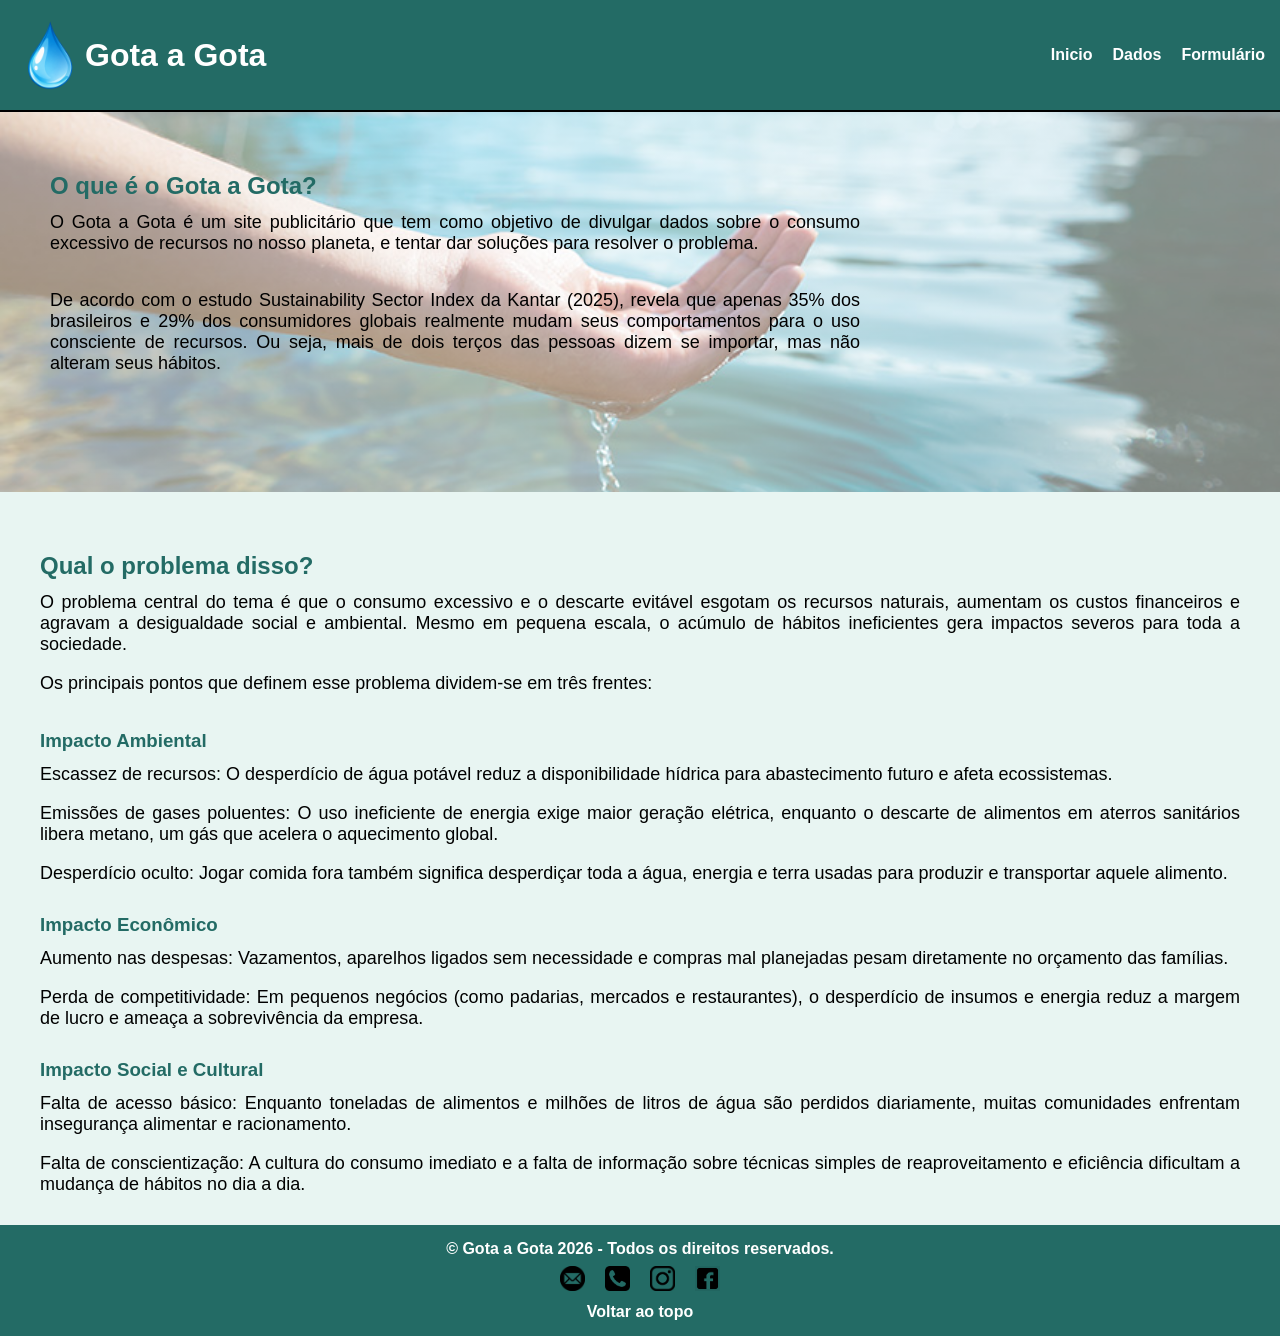
<file: index.html>
<!DOCTYPE html>
<html lang="pt-br">
<head>
    <meta charset="UTF-8">
    <meta name="viewport" content="width=device-width, initial-scale=1.0">
    <title>Página inicial</title>
    <link rel="icon" href="img/Gota d’água.png"> <!--Icone de Gota d'água na guia-->
    <link rel="stylesheet" href="style.css"> <!--Arquivo CSS-->
</head>
<body>
    <header> <!--Cabeçalho da página-->
        <div class="logomarca"> <!--Seção para logo e título juntos-->   
        <img src="img/Gota d’água.png" alt="Imagem de uma gota de chuva" class="logo">
        <h1>Gota a Gota</h1>
        </div>
        <nav> <!--Navegação da página-->
            <ul>
                <li><a href="index.html">Inicio</a></li> <!--Página atual-->
                <li><a href="dados.html">Dados</a></li> <!--Redirecionamento para segunda página do site contendo dados de pesquisa-->
                <li><a href="formulario.html">Formulário</a></li> <!--Redirecionamento para terceira página do site contendo o formulário-->
            </ul>
        </nav>
    </header>

    <main> <!--Conteúdo principal da página-->
        <section class="banner"> <!--Seção de fundo de imagem-->
            <div class="banner-texto"> <!--Seção para texto em cima da imagem-->
                <h2>O que é o Gota a Gota?</h2>
                <p>O Gota a Gota é um site publicitário que tem como objetivo de divulgar dados sobre o consumo excessivo de recursos no nosso planeta, e tentar dar soluções para resolver o problema.</p><br><br>
                <p>De acordo com o estudo Sustainability Sector Index da Kantar (2025), revela que apenas 35% dos brasileiros e 29% dos consumidores globais realmente mudam seus comportamentos para o uso consciente de recursos. Ou seja, mais de dois terços das pessoas dizem se importar, mas não alteram seus hábitos.</p>
            </div>
        </section>

        <section class="texto"> <!--Seção de texto explicando a problematica do tema-->
            <h2>Qual o problema disso?</h2>
            <p>O problema central do tema é que o consumo excessivo e o descarte evitável esgotam os recursos naturais, aumentam os custos financeiros e agravam a desigualdade social e ambiental. Mesmo em pequena escala, o acúmulo de hábitos ineficientes gera impactos severos para toda a sociedade.</p>
            <p>Os principais pontos que definem esse problema dividem-se em três frentes:</p><br>

            <article class="secao"> <!--Subseção de texto explicando a problematica do tema-->
                <h3>Impacto Ambiental</h3>
                <p>Escassez de recursos: O desperdício de água potável reduz a disponibilidade hídrica para abastecimento futuro e afeta ecossistemas.</p>
                <p>Emissões de gases poluentes: O uso ineficiente de energia exige maior geração elétrica, enquanto o descarte de alimentos em aterros sanitários libera metano, um gás que acelera o aquecimento global.</p>
                <p>Desperdício oculto: Jogar comida fora também significa desperdiçar toda a água, energia e terra usadas para produzir e transportar aquele alimento.</p>
            </article>

            <article class="secao"> <!--Subseção de texto explicando a problematica do tema-->
                <h3>Impacto Econômico</h3>
                <p>Aumento nas despesas: Vazamentos, aparelhos ligados sem necessidade e compras mal planejadas pesam diretamente no orçamento das famílias.</p>
                <p>Perda de competitividade: Em pequenos negócios (como padarias, mercados e restaurantes), o desperdício de insumos e energia reduz a margem de lucro e ameaça a sobrevivência da empresa.</p>
            </article>

            <article class="secao"> <!--Subseção de texto explicando a problematica do tema-->
                <h3>Impacto Social e Cultural</h3>
                <p>Falta de acesso básico: Enquanto toneladas de alimentos e milhões de litros de água são perdidos diariamente, muitas comunidades enfrentam insegurança alimentar e racionamento.</p>
                <p>Falta de conscientização: A cultura do consumo imediato e a falta de informação sobre técnicas simples de reaproveitamento e eficiência dificultam a mudança de hábitos no dia a dia.</p>
            </article>
        </section>
    </main>

    <footer> <!--Rodapé da página-->
        <p>&copy; Gota a Gota 2026 - Todos os direitos reservados.</p>
        <div class="img-footer"> <!--Seção para linha horizontal da página-->
            <a href="#"><img src="img/email.png" alt="Logo de email"></a>
            <a href="#"><img src="img/tel.png" alt="Logo de telefone"></a>
            <a href="#"><img src="img/insta.png" alt="Logo do instagram"></a>
            <a href="#"><img src="img/facebook.png" alt="Logo do facebook"></a>
        </div>
        <a href="#">Voltar ao topo</a> <!--Redireciona para o topo da imagem-->
    </footer>
</body>
</html>
</file>
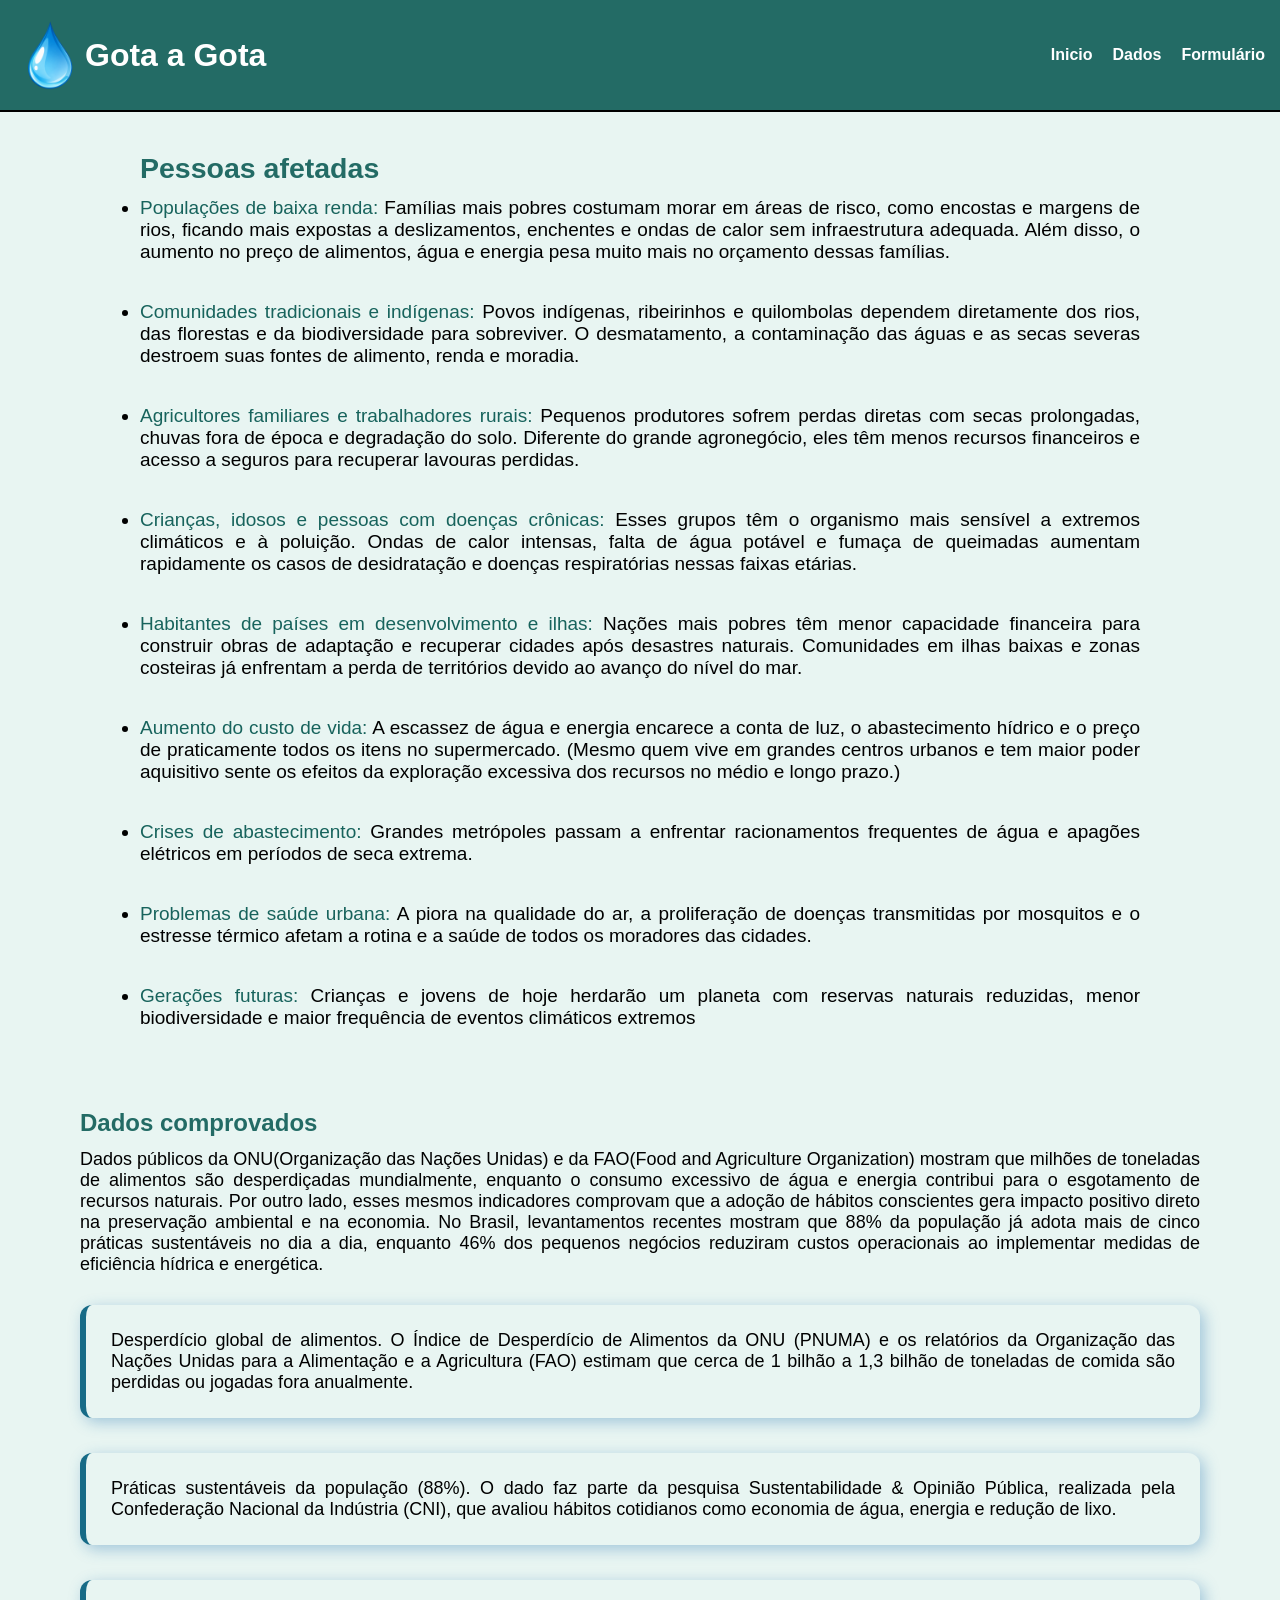
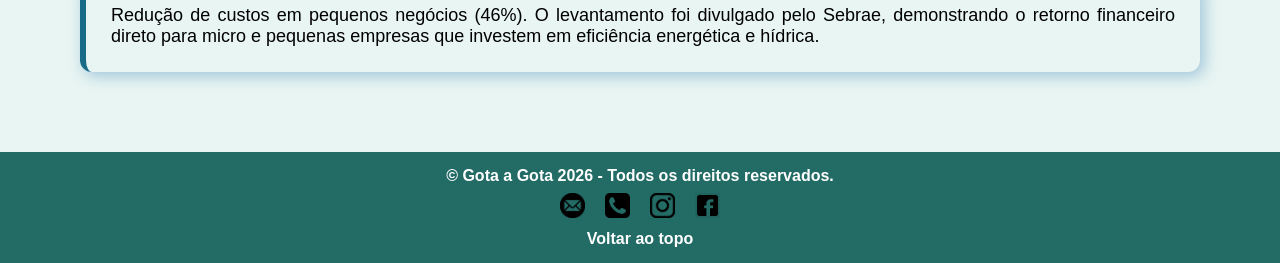
<file: dados.html>
<!DOCTYPE html>
<html lang="pt-br">
<head>
    <meta charset="UTF-8">
    <meta name="viewport" content="width=device-width, initial-scale=1.0">
    <title>Segunda página</title>
    <link rel="icon" href="img/Gota d’água.png"> <!--Icone de Gota d'água na guia-->
    <link rel="stylesheet" href="style.css"> <!--Arquivo CSS-->
</head>
<body>
    <header> <!--Cabeçalho da página-->
        <div class="logomarca"> <!--Seção para logo e título juntos-->    
        <img src="img/Gota d’água.png" alt="Imagem de uma gota de chuva" class="logo">
        <h1>Gota a Gota</h1>
        </div>
        <nav> <!--Navegação da página-->
            <ul>
                <li><a href="index.html">Inicio</a></li> <!--Redirecionamento para primeira página do site-->
                <li><a href="dados.html">Dados</a></li> <!--Página atual-->
                <li><a href="formulario.html">Formulário</a></li> <!--Redirecionamento para terceira página do site contendo o formulário-->
            </ul>
            </ul>
        </nav>
    </header>

    <main> <!--Conteúdo principal da página-->
        <section class="problemas"> <!--Seção de texto listando pessoas afetadas ao tema abordado-->
            <h2>Pessoas afetadas</h2>
            <ul> <!--Lista de pessoas afetadas-->
                <li><span>Populações de baixa renda:</span> Famílias mais pobres costumam morar em áreas de risco, como encostas e margens de rios, ficando mais expostas a deslizamentos, enchentes e ondas de calor sem infraestrutura adequada. Além disso, o aumento no preço de alimentos, água e energia pesa muito mais no orçamento dessas famílias.</li>

                <li><span>Comunidades tradicionais e indígenas:</span> Povos indígenas, ribeirinhos e quilombolas dependem diretamente dos rios, das florestas e da biodiversidade para sobreviver. O desmatamento, a contaminação das águas e as secas severas destroem suas fontes de alimento, renda e moradia.</li>

                <li><span>Agricultores familiares e trabalhadores rurais:</span> Pequenos produtores sofrem perdas diretas com secas prolongadas, chuvas fora de época e degradação do solo. Diferente do grande agronegócio, eles têm menos recursos financeiros e acesso a seguros para recuperar lavouras perdidas.</li>

                <li><span>Crianças, idosos e pessoas com doenças crônicas:</span> Esses grupos têm o organismo mais sensível a extremos climáticos e à poluição. Ondas de calor intensas, falta de água potável e fumaça de queimadas aumentam rapidamente os casos de desidratação e doenças respiratórias nessas faixas etárias.</li>

                <li><span>Habitantes de países em desenvolvimento e ilhas:</span> Nações mais pobres têm menor capacidade financeira para construir obras de adaptação e recuperar cidades após desastres naturais. Comunidades em ilhas baixas e zonas costeiras já enfrentam a perda de territórios devido ao avanço do nível do mar.</li>

                <li><span>Aumento do custo de vida:</span> A escassez de água e energia encarece a conta de luz, o abastecimento hídrico e o preço de praticamente todos os itens no supermercado. (Mesmo quem vive em grandes centros urbanos e tem maior poder aquisitivo sente os efeitos da exploração excessiva dos recursos no médio e longo prazo.)</li>

                <li><span>Crises de abastecimento:</span> Grandes metrópoles passam a enfrentar racionamentos frequentes de água e apagões elétricos em períodos de seca extrema.</li>
                
                <li><span>Problemas de saúde urbana:</span> A piora na qualidade do ar, a proliferação de doenças transmitidas por mosquitos e o estresse térmico afetam a rotina e a saúde de todos os moradores das cidades.</li>

                <li><span>Gerações futuras:</span> Crianças e jovens de hoje herdarão um planeta com reservas naturais reduzidas, menor biodiversidade e maior frequência de eventos climáticos extremos</li>
            </ul>
        </section>

        <section class="dados"> <!--Seção contendo dados de pesquisa sobre o tema abordado-->
            <h2>Dados comprovados</h2>
            <p>Dados públicos da ONU(Organização das Nações Unidas) e da FAO(Food and Agriculture Organization) mostram que milhões de toneladas de alimentos são desperdiçadas mundialmente, enquanto o consumo excessivo de água e energia contribui para o esgotamento de recursos naturais. Por outro lado, esses mesmos indicadores comprovam que a adoção de hábitos conscientes gera impacto positivo direto na preservação ambiental e na economia. No Brasil, levantamentos recentes mostram que 88% da população já adota mais de cinco práticas sustentáveis no dia a dia, enquanto 46% dos pequenos negócios reduziram custos operacionais ao implementar medidas de eficiência hídrica e energética.</p>
            <div class="cards"> <!--Seção geral para os cards-->
                <article class="card"> <!--Seção individual para os cards-->
                    <p>Desperdício global de alimentos. O Índice de Desperdício de Alimentos da ONU (PNUMA) e os relatórios da Organização das Nações Unidas para a Alimentação e a Agricultura (FAO) estimam que cerca de 1 bilhão a 1,3 bilhão de toneladas de comida são perdidas ou jogadas fora anualmente.</p>
                </article>

                <article class="card"> <!--Seção individual para os cards-->
                    <p>Práticas sustentáveis da população (88%). O dado faz parte da pesquisa Sustentabilidade & Opinião Pública, realizada pela Confederação Nacional da Indústria (CNI), que avaliou hábitos cotidianos como economia de água, energia e redução de lixo.</p>
                </article>

                <article class="card"> <!--Seção individual para os cards-->
                    <p>Redução de custos em pequenos negócios (46%). O levantamento foi divulgado pelo Sebrae, demonstrando o retorno financeiro direto para micro e pequenas empresas que investem em eficiência energética e hídrica.</p>
                </article>
            </div>
        </section>
    </main>

    <footer> <!--Rodapé da página-->
        <p>&copy; Gota a Gota 2026 - Todos os direitos reservados.</p>
        <div class="img-footer"> <!--Seção para linha horizontal da página-->
            <a href="#"><img src="img/email.png" alt="Logo de email"></a>
            <a href="#"><img src="img/tel.png" alt="Logo de telefone"></a>
            <a href="#"><img src="img/insta.png" alt="Logo do instagram"></a>
            <a href="#"><img src="img/facebook.png" alt="Logo do facebook"></a>
        </div>
        <a href="#">Voltar ao topo</a> <!--Redireciona para o topo da imagem-->
    </footer>
</body>
</html>
</file>
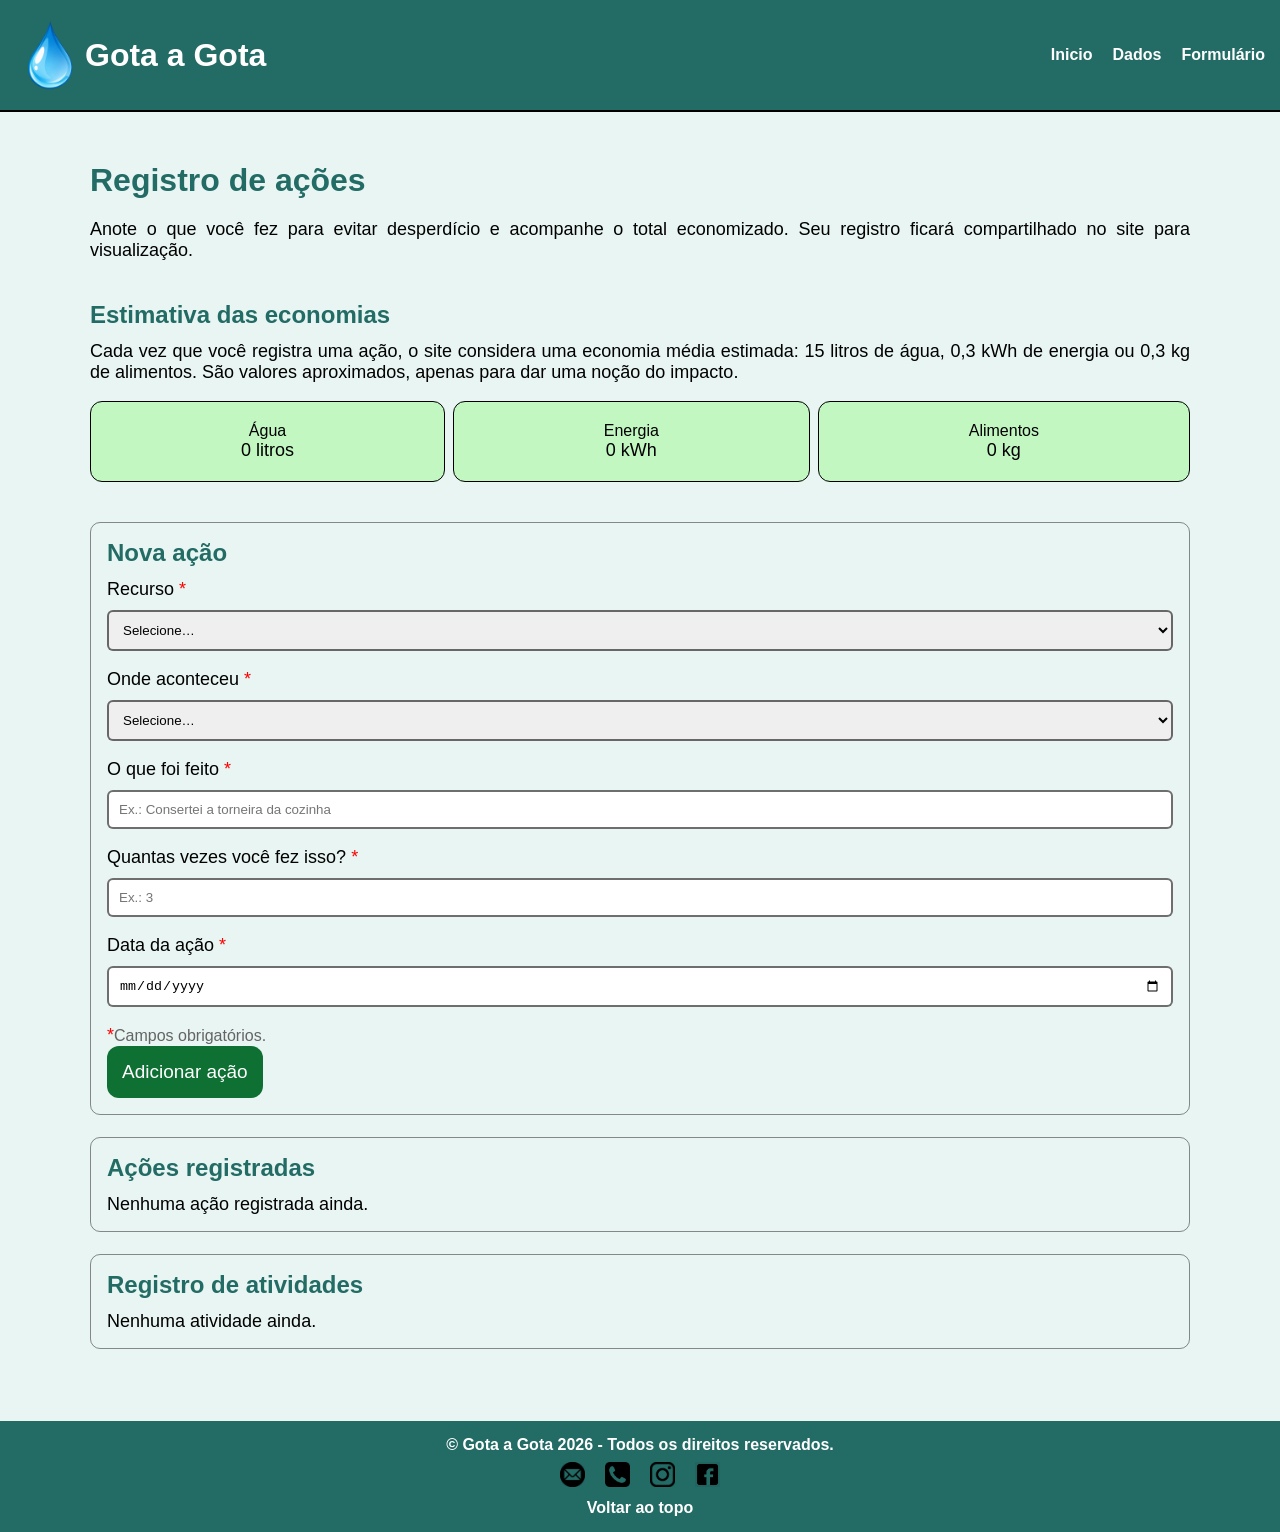
<file: formulario.html>
<!DOCTYPE html>
<html lang="pt-br">
<head>
    <meta charset="UTF-8">
    <meta name="viewport" content="width=device-width, initial-scale=1.0">
    <title>Formulário</title>
    <link rel="icon" href="img/Gota d’água.png"> <!--Icone de Gota d'água na guia-->
    <link rel="stylesheet" href="style.css"> <!--Arquivo CSS-->
</head>
<body>
    <header> <!--Cabeçalho da página-->
        <div class="logomarca"> <!--Seção para logo e título juntos-->  
        <img src="img/Gota d’água.png" alt="Imagem de uma gota de chuva" class="logo">
        <h1>Gota a Gota</h1>
        </div>
        <nav> <!--Navegação da página-->
            <ul>
                <li><a href="index.html">Inicio</a></li> <!--Redirecionamento para primeira página do site-->
                <li><a href="dados.html">Dados</a></li> <!--Redirecionamento para segunda página do site contendo dados de pesquisa-->
                <li><a href="formulario.html">Formulário</a></li> <!--Página atual-->
            </ul>
        </nav>
    </header>

    <main id="conteudo"> <!--Conteúdo principal da página-->
        <h1>Registro de ações</h1>
        <p>Anote o que você fez para evitar desperdício e acompanhe o total economizado. Seu registro ficará compartilhado no site para visualização.</p>
        <!--O texto dizendo que o registro ficará compartilhado para outras pessoas não é verdadeiro, é somente uma talvez intenção futura que irei implementar-->

        <section class="resumo"> <!--Seção de resumo guardando informações que o usuário preecher no formulário-->
            <h2>Estimativa das economias</h2>
            <p>Cada vez que você registra uma ação, o site considera uma economia média estimada: 15 litros de água, 0,3 kWh de energia ou 0,3 kg de alimentos. São valores aproximados, apenas para dar uma noção do impacto.</p><br>
            <div class="economia"> <!--Seção geral de cards-->
                <div class="econ-card"> <!--Seção indidual de card-->
                    <span>Água</span>
                    <p id="total-agua">0 litros</p> <!--Dados que mudarão conforme dados do formulário-->
                </div>

                <div class="econ-card"> <!--Seção indidual de card-->
                    <span>Energia</span>
                    <p id="total-energia">0 kWh</p> <!--Dados que mudarão conforme dados do formulário-->
                </div>

                <div class="econ-card"> <!--Seção indidual de card-->
                    <span>Alimentos</span>
                    <p id="total-alimentos">0 kg</p> <!--Dados que mudarão conforme dados do formulário-->
                </div>
            </div>
        </section>

        <section class="painel"> <!--Seção do formulário / Campo para borda em volta-->
            <h2 id="titulo-form">Nova ação</h2>
            <form id="form-registro" novalidate> <!--Formulário (Novalidate serve para dados do navegador não preencher automaticamente os campos do formulário)-->
            <div class="campo"> <!--Seção individual do campo de preenchimento do formulário-->
                <label for="tipo">Recurso <span class="obrig">*</span></label>
                <select id="tipo" name="tipo" required>
                <option value="">Selecione…</option>
                <option value="agua">Água</option>
                <option value="energia">Energia</option>
                <option value="alimentos">Alimentos</option>
                </select>
                <p class="erro" id="erro-tipo" role="alert"></p> <!--Mensagem de erro caso não seja preenchido o campo-->
            </div>

            <div class="campo"> <!--Seção individual do campo de preenchimento do formulário-->
                <label for="local">Onde aconteceu <span class="obrig">*</span></label>
                <select id="local" name="local" required>
                <option value="">Selecione…</option>
                <option value="casa">Casa</option>
                <option value="comunidade">Comunidade</option>
                <option value="negocio">Pequeno negócio</option>
                </select>
                <p class="erro" id="erro-local" role="alert"></p> <!--Mensagem de erro caso não seja preenchido o campo-->
            </div>

            <div class="campo"> <!--Seção individual do campo de preenchimento do formulário-->
                <label for="descricao">O que foi feito <span class="obrig">*</span></label>
                <input type="text" id="descricao" name="descricao" required maxlength="100" placeholder="Ex.: Consertei a torneira da cozinha">
                <p class="erro" id="erro-descricao" role="alert"></p> <!--Mensagem de erro caso não seja preenchido o campo-->
            </div>

            <div class="campo"> <!--Seção individual do campo de preenchimento do formulário-->
                <label for="vezes">Quantas vezes você fez isso? <span class="obrig">*</span></label>
                <input type="number" id="vezes" name="vezes" required min="1" step="1" placeholder="Ex.: 3">
                <p class="erro" id="erro-vezes" role="alert"></p> <!--Mensagem de erro caso não seja preenchido o campo-->
                <p class="previa" id="previa" aria-live="polite"></p> <!--Mensagem de estimativa de recurso economizado dependendo do valor colocado-->
            </div>

            <div class="campo"> <!--Seção individual do campo de preenchimento do formulário-->
                <label for="data">Data da ação <span class="obrig">*</span></label>
                <input type="date" id="data" name="data" required>
                <p class="erro" id="erro-data" role="alert"></p> <!--Mensagem de erro caso não seja preenchido o campo-->
            </div>

            <p class="texto-obrig"><span class="obrig">*</span>Campos obrigatórios.</p>                
            <button type="submit" id="btn-salvar" class="botao-primario">Adicionar ação</button> <!--Botão de adicionar a ação preenchida no formulário-->
            <button type="button" id="btn-cancelar" class="botao-secundario" hidden>Cancelar edição</button> <!--Botão de cancelar edição (aparece somente se clicar no botão de edição em uma ação já registrada)-->
            </form>
        </section>

        <section class="painel"> <!--Seção para campo com borda em volta-->
            <h2 id="titulo-lista">Ações registradas</h2>
            <p class="dica" id="aviso-acoes">Nenhuma ação registrada ainda.</p> <!--Essa mensagem só aparece caso não tenha nenhum registro de ação-->
            <ul id="lista-acoes" class="lista-registros"></ul> <!--Lista de ações que serão registradas para edição-->
        </section>

        <section class="painel"> <!--Seção para campo com borda em volta-->
            <h2 id="titulo-log">Registro de atividades</h2>
            <p class="dica" id="aviso-log">Nenhuma atividade ainda.</p> <!--Essa mensagem só aparece caso não tenha nenhum registro de ação-->
            <ul id="lista-log" class="lista-registros"></ul> <!--Lista de ações registradas, editadas ou excluídas-->
        </section>
    </main>

    <footer> <!--Rodapé da página-->
        <p>&copy; Gota a Gota 2026 - Todos os direitos reservados.</p>
        <div class="img-footer"> <!--Seção para linha horizontal da página-->
            <a href="#"><img src="img/email.png" alt="Logo de email"></a>
            <a href="#"><img src="img/tel.png" alt="Logo de telefone"></a>
            <a href="#"><img src="img/insta.png" alt="Logo do instagram"></a>
            <a href="#"><img src="img/facebook.png" alt="Logo do facebook"></a>
        </div>
        <a href="#">Voltar ao topo</a> <!--Redireciona para o topo da imagem-->
    </footer>

    <script src="form.js"></script> <!--Arquivo JavaScript externo-->
</body>
</html>
</file>
<file: style.css>
/* Campo para zerar todo estilo da página*/
* { 
    margin: 0;
    padding: 0;
    box-sizing: border-box;
}

/* Fontes e cor usadas por todas as páginas do site*/
body {
    font-family: Arial, Helvetica, sans-serif;
    background-color: #E8F5F2;
}

/* Cabeçalho */
header {
    display: flex;
    text-align: center;
    align-items: center;
    padding: 15px;
    color: white;
    justify-content: space-between;
    background-color: #236B65;
    border-bottom: 2px solid black;
}

.logo {
    height: 80px;
    width: 70px;
    object-fit: contain;
}

.logomarca {
    display: flex;
    text-align: center;
    align-items: center;
}

nav ul {
    text-decoration: none;
    display: flex;
    text-align: center;
    font-weight: 600;
    list-style: none;
    gap: 20px;
}

nav a {
    text-decoration: none;
    display: inline-block;
    color: white;
    transition: transform 0.3s ease;
}

nav a:hover {
    transform: translateY(-2px);
    color: rgb(84, 84, 245);
}

/* Conteúdo principal */
main {
    text-align: justify;
}

main p {
    font-size: 18px;
}

h2, h3 {
    color: #236B65;
    margin-bottom: 12px;
}

/* Imagem transparente ao fundo da primeira página*/
.banner {
    background-image: linear-gradient(rgba(255, 255, 255, 0.5), rgba(255, 255, 255, 0.5)), url("img/img_fundo.jpg");
    background-size: cover;
    background-position: center;
    padding: 60px 20px;
    color: black;
    min-height: 380px;
    margin-bottom: 60px;
}

.banner-texto {
    margin: 0 30px;
    max-width: 810px;
}

.texto {
    margin: 0 40px;
}

.texto p {
    margin-bottom: 18px;
}

.secao {
    margin-bottom: 30px;
}

/* Segunda página(dados) do site */
.problemas {
    margin: 40px 140px;
    font-size: 19px;
}

.problemas ul {
    display: flex;
    flex-direction: column;
    gap: 38px;
}

.problemas span {
    color: #17635c;
}

.dados {
    margin: 80px;
}

.cards {
    margin-top: 30px;
    display: flex;
    flex-direction: column;
    gap: 35px;
}

.card {
    border-left: 6px solid #176B87;
    border-radius: 12px;
    padding: 25px;    
    box-shadow: 4px 4px 15px rgba(23, 107, 173, 0.35);
}

/* Terceira página(formulário) do site*/
#conteudo {
    padding: 50px 90px;
}

#conteudo h1 {
    color: #236B65;
    margin-bottom: 20px;
}

.resumo {
    margin-top: 40px;
    margin-bottom: 40px;
}

.economia {
    display: flex;
    justify-content: space-between;
    text-align: center;
}

.econ-card {
    border: 1px solid black;
    border-radius: 12px;
    padding: 20px 150px;
    background-color: rgb(194, 247, 194);
}

/* Formulário */
.painel {
    border: 1px solid rgba(0, 0, 0, 0.445);
    display: flex;
    flex-direction: column;
    margin-bottom: 22px;
    border-radius: 10px;
    padding: 16px;
}

.campo {
    display: flex;
    flex-direction: column;
}

.campo label {
    font-size: 18px;
    margin-bottom: 10px;
}

.campo input, select {
    margin-bottom: 18px;
    border-radius: 6px;
    border: 2px solid rgba(0, 0, 0, 0.568);
    padding: 10px;
}

.obrig {
    color: red;
    font-size: 18px;
}

.texto-obrig {
    font-size: 16px;
    color: #646464;
}

.botao-primario {
    padding: 15px;
    border-radius: 12px;
    border: none;
    background-color: #0e7033;
    color: white;
    font-size: 19px;
    cursor: pointer;
}

.botao-secundario {
    padding: 12px;
    border-radius: 12px;
    border: none;
    background-color: #b1b1b1;
    font-size: 18px;
    cursor: pointer;
}

/* Conteúdo de JavaScript que é adicionado após preechimento do formulário */
#lista-log, .lista-registros {
    list-style: none;
    line-height: 28px;
}

.previa {
    position: relative;
    top: -10px;
    font-size: 14px;
}

.erro {
    font-size: 17px;
    color: red;
    position: relative;
    top: -11px;
}

.botao-editar {
    padding: 8px;
    font-weight: bold;
    background-color: rgb(0, 122, 179);
    border: none;
    border-radius: 10px;
    cursor: pointer;
    color: white;
}

.botao-remover {
    margin: 0 12px;
    padding: 8px;
    font-weight: bold;
    background-color: rgb(255, 68, 68);
    border: none;
    border-radius: 10px;
    cursor: pointer;
    color: white;
}

/* Rodapé */
footer {
    background-color: #236B65;
    display: flex;
    flex-direction: column;
    text-align: center;
    justify-content: center;
    gap: 8px;
    font-weight: 700;
    padding: 15px;
    color: white;
}

footer a {
    text-decoration: none;
    color: white;
}

footer a:hover {
    text-decoration: underline;
}

footer img {
    mix-blend-mode: multiply;
    width: 25px;
    height: 25px;
}

.img-footer {
    display: flex;
    justify-content: center;
    gap: 20px;
}

/*Responsividade*/
/* TABLET (até 1024px) */
@media (max-width: 1024px) {
    header {
        padding: 12px 20px;
    }

    nav ul {
        gap: 14px;
    }

    .banner {
        padding: 50px 20px;
        min-height: 320px;
        margin-bottom: 40px;
    }

    .banner-texto {
        margin: 0 10px;
    }

    .texto {
        margin: 0 24px;
    }

    .problemas {
        margin: 30px 40px;
        font-size: 18px;
    }

    .problemas ul {
        gap: 28px;
    }

    .dados {
        margin: 40px;
    }

    #conteudo {
        padding: 40px;
    }

    .econ-card {
        padding: 20px 50px;
    }
}

/* CELULAR (até 767px) */
@media (max-width: 767px) {
    img {
        max-width: 100%;
    }

    /* Cabeçalho e menu */
    header {
        flex-direction: column;
        gap: 12px;
        padding: 12px;
    }

    .logo {
        height: 60px;
        width: 55px;
    }

    nav ul {
        flex-wrap: wrap;
        justify-content: center;
        gap: 8px 16px;
    }

    /* Textos */
    main {
        text-align: left; /* justificado fica ruim em tela estreita */
    }

    main p {
        font-size: 16px;
    }

    #conteudo h1 {
        font-size: 1.6rem;
    }

    h2 {
        font-size: 1.3rem;
    }

    h3 {
        font-size: 1.15rem;
    }

    /* Espaçamentos */
    .banner {
        padding: 35px 16px;
        min-height: auto;
        margin-bottom: 30px;
    }

    .banner-texto {
        margin: 0;
    }

    .texto {
        margin: 0 16px;
    }

    .problemas {
        margin: 24px 20px;
        font-size: 16px;
    }

    .problemas ul {
        gap: 20px;
    }

    .dados {
        margin: 24px 16px;
    }

    #conteudo {
        padding: 24px 16px;
    }

    .resumo {
        margin: 24px 0;
    }

    /* Cards de economia: um embaixo do outro */
    .economia {
        flex-direction: column;
        gap: 16px;
    }

    .econ-card {
        padding: 16px;
    }

    .card {
        padding: 18px;
    }

    /* Formulário */
    .painel {
        padding: 12px;
    }

    .campo label {
        font-size: 16px;
    }

    .campo input,
    select {
        font-size: 16px; /* evita zoom automático no iPhone */
        width: 100%;
    }

    .botao-primario,
    .botao-secundario {
        width: 100%;
        font-size: 17px;
    }

    .lista-registros li,
    #lista-log li {
        word-break: break-word;
    }

    .botao-editar,
    .botao-remover {
        margin: 8px 8px 0 0;
    }

    /* Rodapé */
    footer {
        font-size: 14px;
    }
}
</file>
